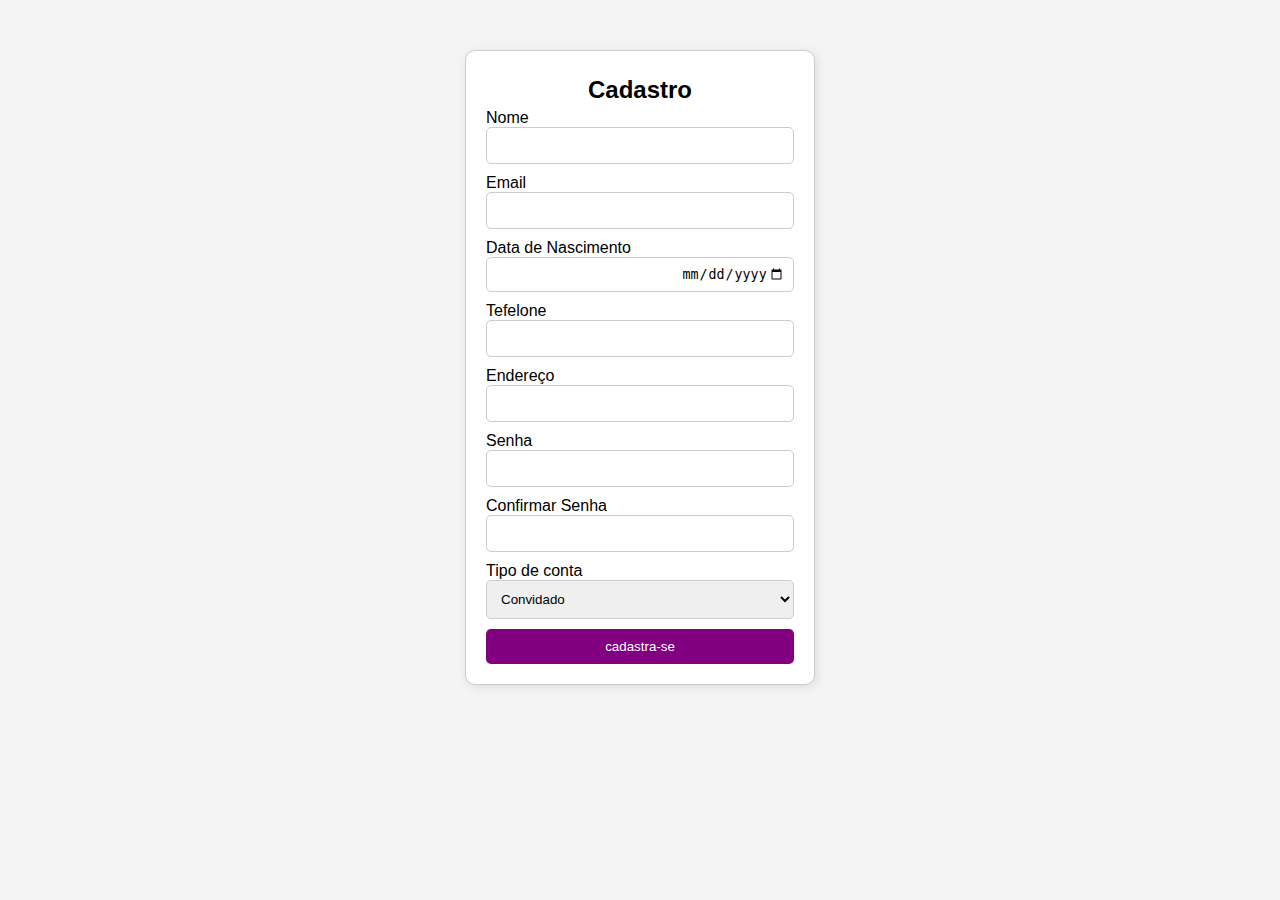
<file: cadastro.html>
<!DOCTYPE html>
<html lang="en">

<head>
    <meta charset="UTF-8">
    <meta name="viewport" content="width=device-width, initial-scale=1.0">
    <title>Cadastro</title>
    <link rel="stylesheet" href="Style.css">
</head>

<body>

    <form>
        <h2>Cadastro</h2>

        <label for="txtUsuario">Nome</label>
        <input type="text" id="txtUsuario" name="txtUsuario" required>

        <label for="txtemail">Email</label>
        <input type="text" id="txtemail" name="txtemail" required>

        <label for="date">Data de Nascimento</label>
        <input type="date" id="date" name="date" required>

        <label for="telefone">Tefelone</label>
        <input type="text" id="telefone" name="telefone" required>

        <label for="endereco">Endereço</label>
        <input type="text" id="endereco" name="endereco" required>

        <label for="senha">Senha</label>
        <input type="password" id="senha" name="senha" required>

        <label for="confirmsenha">Confirmar Senha</label>
        <input type="password" id="confirmsenha" name="confirmsenha" required>

        <label for="SellConta">Tipo de conta</label>
        <select id="sellConta" name="SellConta" required>
            <option value="" disabled selected>Selecione o tipo de conta</option>
            <option value="admin"selected>Administrador</option>
            <option value="usuario"selected>Uso proprio</option>
            <option value="conv" selected>Convidado</option>
        </select>

        <button class="button" type="button" onclick="validarcadastro()">cadastra-se</button>
        <p id="popmessage"></p>
    </form>
    <script src="index.js"></script>

</body>

</html>
</file>
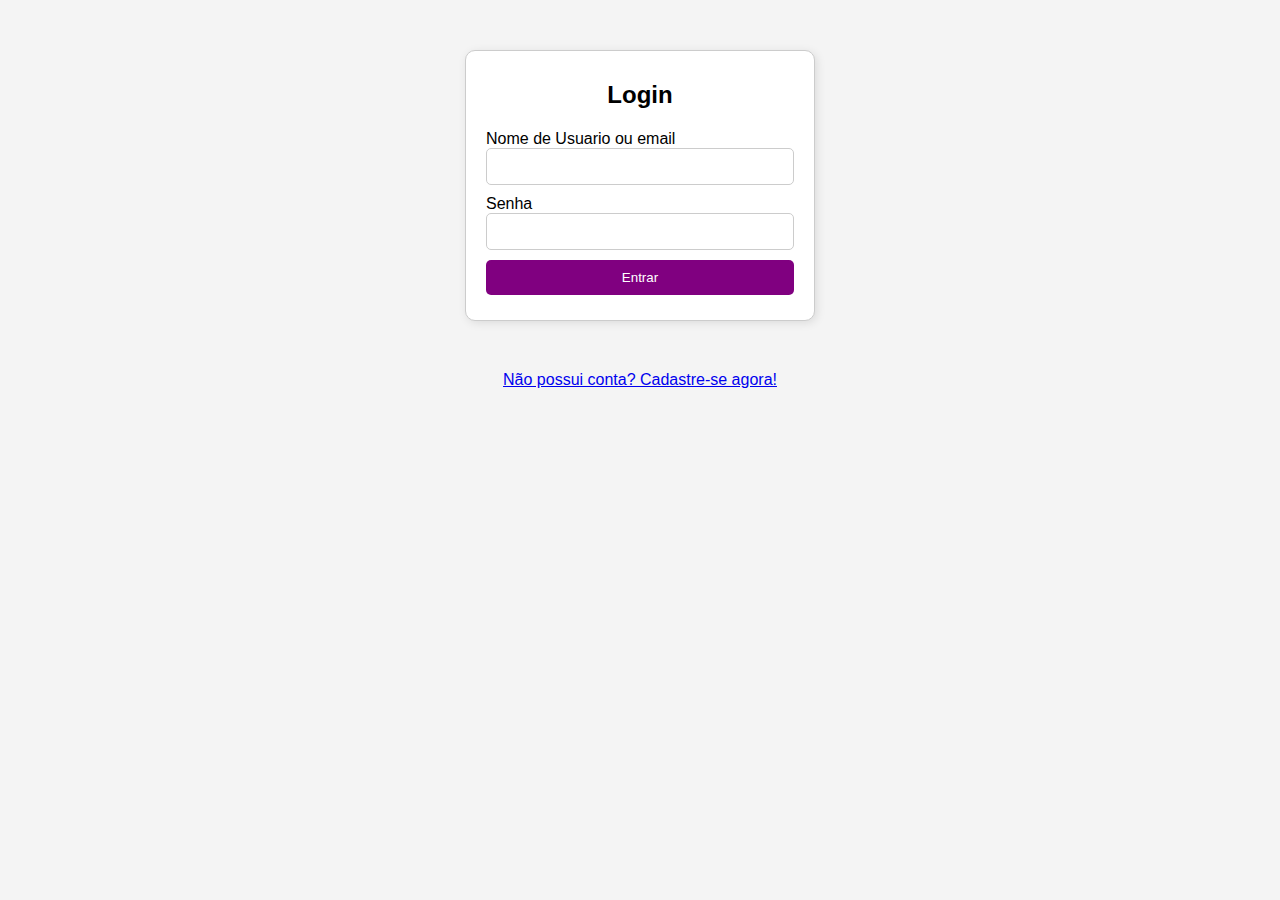
<file: login.html>
<!DOCTYPE html>
<html lang="en">

<head>
    <meta charset="UTF-8">
    <meta name="viewport" content="width=device-width, initial-scale=1.0">
    <title>Login</title>
    <link rel="stylesheet" href="Style.css">
</head>

<body>

    <div>
    <form class="loginClass">
        <h2>Login</h2>
        <label for="LoginUsuario">Nome de Usuario ou email</label>
        <input type="text" id="LoginUsuario" name="LoginUsuario" required>


        <label for="loginSenha"> Senha </label>
        <input type="password" id="loginSenha" name="loginSenha" required>

        <button type="button" onclick="verifylogin()">Entrar</button>

        <p id="popmessage"></p>
    </form>
</div>

<div>
    <p class="paragraf"><a href="cadastro.html"> Não possui conta? Cadastre-se agora!</a></p>
</div>
    <script src="index.js"></script>

</body>

</html>
</file>
<file: Style.css>
/* resetar estilo para padrão */

* {
    margin: 0;
    padding: 0;
    box-sizing: border-box;
}

/* estilizar o corpo da pagina */

body {
    font-family: Arial, Helvetica, sans-serif;
    text-align: left;
    background-color: #f4f4f4;
}

form {
    width: 350px;
    margin: 50px auto;
    padding:  20px;
    border: 1px solid #ccc;
    border-radius: 10px;
    background-color: white;
    box-shadow: 2px 2px 10px rgba(0, 0, 0, 0.1);
}

form h2 {
padding: 5px 0px 5px;
text-align: center;    
}

input, select {
    width: 100%;
    padding: 10px;
    margin-bottom: 10px;
    border: 1px solid #ccc;
    border-radius: 5px;
}

.button{
    background-color: purple;
    color: #ffffff;
    padding: 10px;
    width: 100%;
    border-radius: 5px;
    border: none;
    cursor: pointer;
}

.button:hover{
    background-color: rgb(255, 195, 255);
    color: rgb(0, 0, 0);
    transition: all 0.3s;
    border: 1px solid rgb(255, 0, 200);
    transform: scale(1.015);
}

input[type=date]{
padding: 0.6em;
text-align: end;
}

/* login */

.loginClass h2{
    margin-top: 5px;
    margin-bottom: 16px;
}

.loginClass button{
    background-color: purple;
    color: #ffffff;
    padding: 10px;
    width: 100%;
    border-radius: 5px;
    border: none;
    cursor: pointer;
    margin-bottom: 5px;
}

.loginClass button:hover{
    background-color: rgb(255, 195, 255);
    color: rgb(0, 0, 0);
    transition: all 0.3s;
    border: 1px solid rgb(255, 0, 200);
    transform: scale(1.015);
}

.paragraf{
    text-align: center;
    margin-top: 0;
}
</file>
